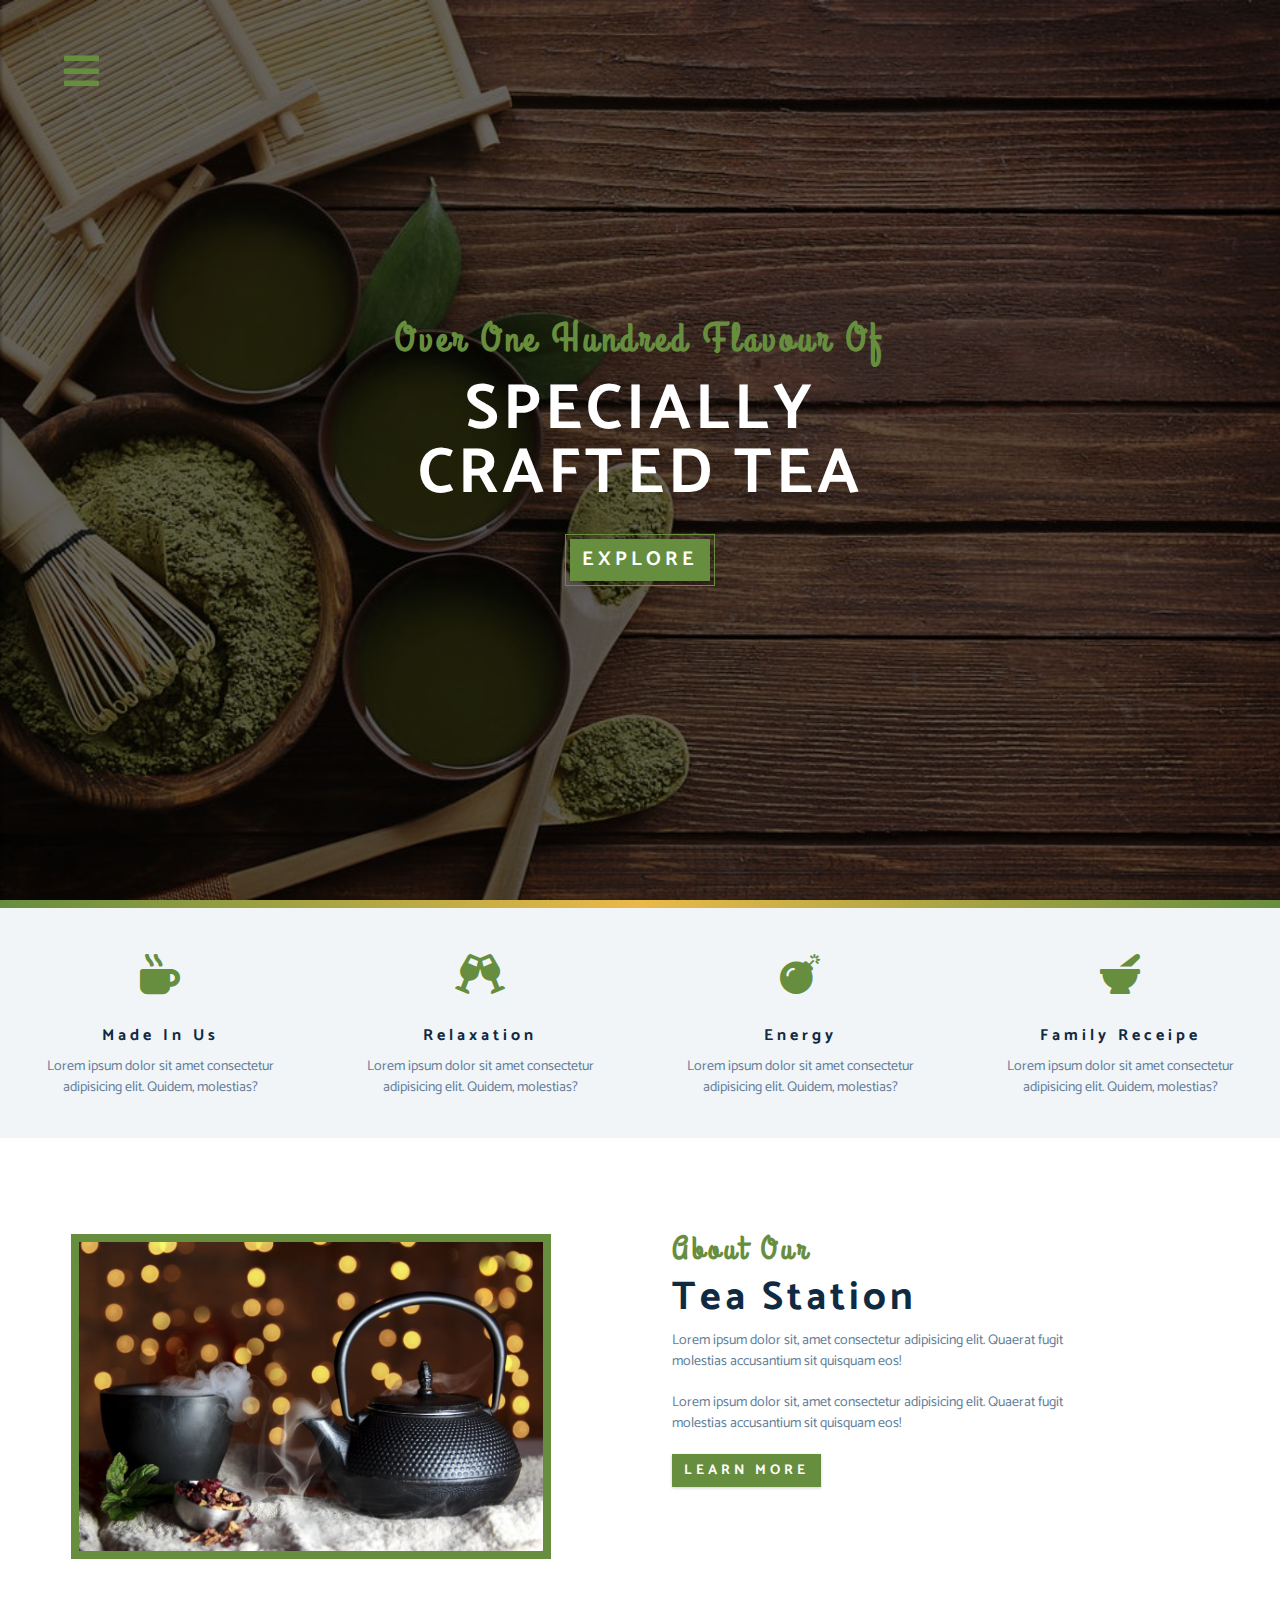
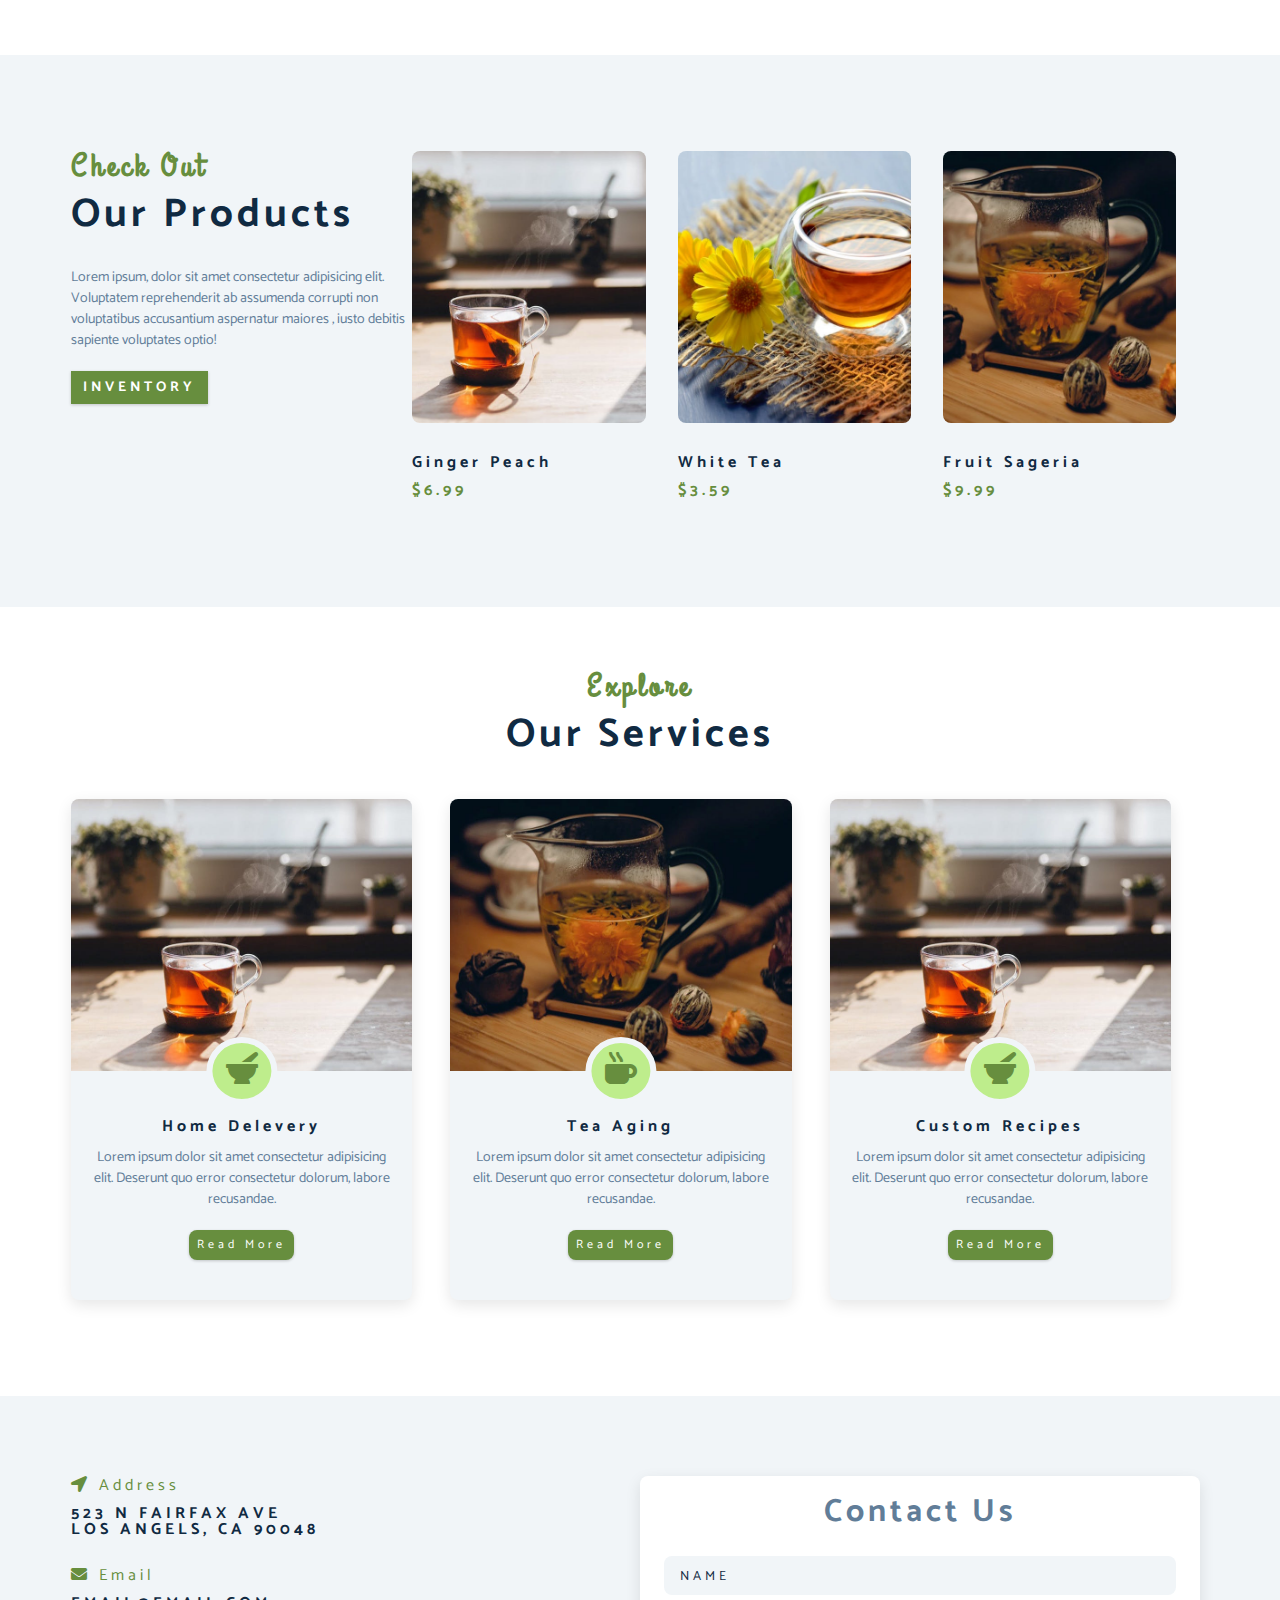
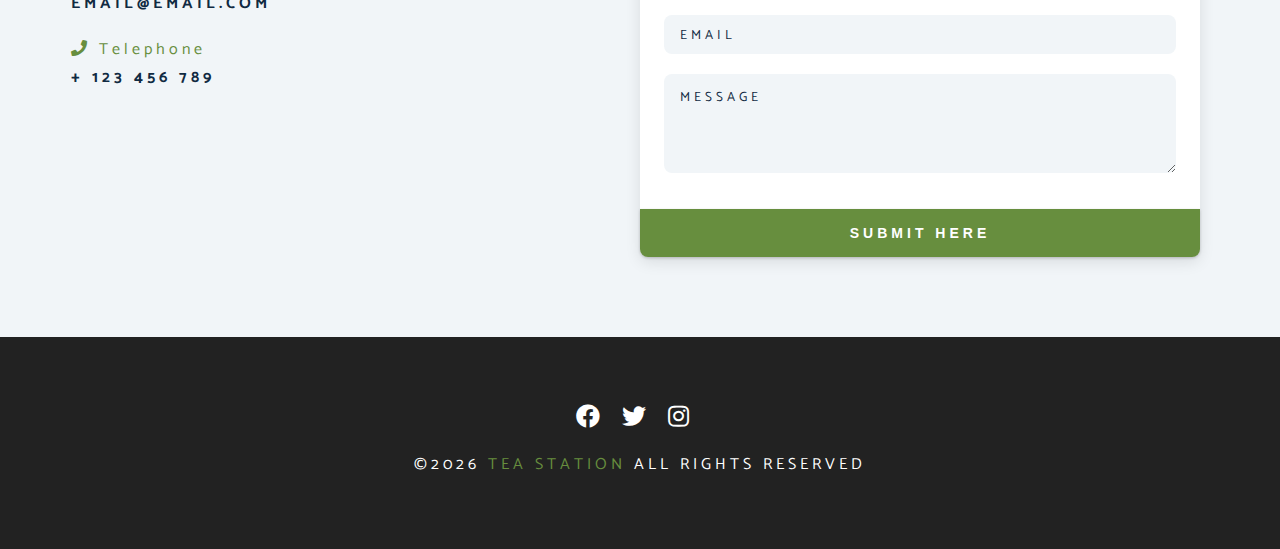
<file: index.html>
<!DOCTYPE html>
<html lang="en">

<head>
  <meta charset="UTF-8" />
  <meta name="viewport" content="width=device-width, initial-scale=1.0" />
  <meta http-equiv="X-UA-Compatible" content="ie=edge" />
  <title>Tea Station || About</title>
  <!-- font-awesome -->
  <link rel="stylesheet" href="./fontawesome-free-5.15.2-web/css/all.min.css" />

  <!-- custom css -->
  <link rel="stylesheet" href="./css/styles.css" />
</head>

<body>
 
     <!--navbar  -->
     <!-- nav button -->
    <span class="nav-btn" id="nav-btn">
      <i class="fas fa-bars"></i>
    </span>
      <nav class="navbar" id="navbar">
        <div class="navbar-header">
          <span class="nav-close" id="nav-close">
            <i class="fas fa-times"></i>
          </span>
        </div>
       
        <ul class="nav-items">
          <li><a href="index.html" class="nav-link">home</a></li>
          <li><a href="skills.html" class="nav-link">skills</a></li>
          <li><a href="about.html" class="nav-link">about</a></li>
          <li><a href="products.html" class="nav-link">products</a></li>
        </ul>
      </nav>
    
  <!--header-->
  <header class="header">
    <div class="banner">
      <h2>Over one hundred flavour of</h2>
      <h1>specially<br>crafted tea</h1>
      <a href="skills.html" class="btn banner-btn">
        explore
      </a>
    </div>
  </header>

  <!-- End of the header -->

  <!-- content divider -->
  <div class="content-divider"></div>

  <!-- 
  =============================
  skill section
  =============================
 -->

  <!-- skills section -->
  <section class="skills clearfix">
    <!-- single skill -->
    <article class="skill">
      <span class="skill-icon"><i class="fas fa-mug-hot"></i>
      </span>
      <h4 class="skill-title">made in us</h4>
      <p class="skill-text">
        Lorem ipsum dolor sit amet consectetur
        adipisicing elit. Quidem, molestias?</p>
    </article>
    <!-- end of single skill -->

    <article class="skill">
      <span class="skill-icon"><i class="fas fa-glass-cheers"></i>
      </span>
      <h4 class="skill-title">Relaxation </h4>
      <p class="skill-text">
        Lorem ipsum dolor sit amet consectetur
        adipisicing elit. Quidem, molestias?</p>
    </article>


    <article class="skill">
      <span class="skill-icon"><i class="fas fa-bomb"></i>
      </span>
      <h4 class="skill-title">Energy</h4>
      <p class="skill-text">
        Lorem ipsum dolor sit amet consectetur
        adipisicing elit. Quidem, molestias?</p>
    </article>

    <article class="skill">
      <span class="skill-icon"><i class="fas fa-mortar-pestle"></i>
      </span>
      <h4 class="skill-title">family receipe</h4>
      <p class="skill-text">
        Lorem ipsum dolor sit amet consectetur
        adipisicing elit. Quidem, molestias?</p>
    </article>
  </section>

    <!-- end of skills section -->

    <!-- 
  =============================
  about section
  =============================
 -->

    <!-- about section-->
    <section>
      <div class="section-center clearfix">
        <!-- about img -->
        <article class="about-img">
          <div class="about-picture-container">
            <img src="./images/about-bcg.jpeg" alt="tea kittle" class="about-picture">
          </div>
        </article>
        <!-- about info -->
        <article class="about-info">
          <!-- section title-->
          <div class="section-title">
            <h3>about our</h3>
            <h2>tea station</h2>
            <!-- end of section title -->
            <p class="about-text">
              Lorem ipsum dolor sit, amet consectetur
              adipisicing elit. Quaerat fugit molestias
              accusantium sit quisquam eos!
            </p>
            <p class="about-text">
              Lorem ipsum dolor sit, amet consectetur
              adipisicing elit. Quaerat fugit molestias
              accusantium sit quisquam eos!
            </p>

            <a href="about.html" class="btn">learn more</a>
          </div>
        </article>
      </div>
    </section>

    <!-- end of about -->

    <!-- 
  =============================
  product section
  =============================
 -->

    <!-- product  section-->
    <section class="products">
      <div class="section-center clearfix">
        <!-- product info -->
        <article class="products-info">
          <!-- section title-->
          <div class="section-title">
            <h3>check out</h3>
            <h2>our products</h2>
          </div>
          <!-- end of section title -->
          <p class="product-text">
            Lorem ipsum, dolor sit amet consectetur adipisicing elit.
            Voluptatem reprehenderit ab assumenda corrupti non voluptatibus accusantium aspernatur maiores
            , iusto debitis sapiente voluptates optio!
          </p>
          <a href="products.html" class="btn">inventory</a>
        </article>
        <!-- product inventory -->
        <article class="products-inventory clearefix">
          <!-- single product -->
          <div class="product">
            <img src="./images/product-1.jpeg" alt="single product" class="product-img">
            <h4 class="product-title">ginger peach</h4>
            <h4 class="product-price">$6.99</h4>
          </div>
          <!-- end of single product -->

          <div class="product">
            <img src="./images/product-2.jpeg" alt="single product" class="product-img">
            <h4 class="product-title">white tea</h4>
            <h4 class="product-price">$3.59</h4>
          </div>
          <!-- end of single product -->

          <div class="product">
            <img src="./images/product-3.jpeg" alt="single product" class="product-img">
            <h4 class="product-title">fruit sageria</h4>
            <h4 class="product-price">$9.99</h4>
          </div>
          <!-- end of single product -->

        </article>

      </div>
    </section>

    <!-- end of product section -->

    <!-- 
  =============================
  services section
  =============================
 -->
    <!-- Services section -->
    <section class="services">
      <!-- section title-->
      <div class="section-title services-title">
        <h3>explore</h3>
        <h2>our services</h2>
      </div>
      <!-- end of section title -->

      <div class="section-center clearfix">

        <!-- single card -->
        <article class="service-card">
          <!-- image container -->
          <div class="service-img-container">
            <img src="./images/product-1.jpeg" class="service-img" alt="single service">
            <!-- service icon -->
            <span class="service-icon">
              <i class="fas fa-mortar-pestle fa-fw">
                <!--fw class all image shd be in same dimension eg: circle image in center
                  of the container
                 fw class is from font awesome-->
              </i>
            </span>
          </div>

          <!-- service-info -->
          <div class="service-info">
            <h4>home delevery</h4>
            <p>Lorem ipsum dolor sit amet consectetur adipisicing elit.
              Deserunt quo error consectetur dolorum, labore recusandae.</p>

            <a href="products.html" class="btn service-btn">read more</a>
          </div>

        </article>

        <!-- single card -->
        <article class="service-card">
          <!-- image container -->
          <div class="service-img-container">
            <img src="./images/product-3.jpeg" class="service-img" alt="single service">
            <!-- service icon -->
            <span class="service-icon">
              <i class="fas fa-mug-hot fa-fw">
                <!--fw class all image shd be in same dimension eg: circle image in center
                    of the container -->
              </i>
            </span>
          </div>

          <!-- service-info -->
          <div class="service-info">
            <h4>tea aging</h4>
            <p>Lorem ipsum dolor sit amet consectetur adipisicing elit.
              Deserunt quo error consectetur dolorum, labore recusandae.</p>

            <a href="products.html" class="btn service-btn">read more</a>
          </div>
        </article>

        <!-- single card -->
        <article class="service-card">
          <!-- image container -->
          <div class="service-img-container">
            <img src="./images/product-1.jpeg" class="service-img" alt="single service">
            <!-- service icon -->
            <span class="service-icon">
              <i class="fas fa-mortar-pestle fa-fw">
                <!--fw class all image shd be in same dimension eg: circle image in center
                    of the container -->
              </i>
            </span>
          </div>

          <!-- service-info -->
          <div class="service-info">
            <h4>custom recipes</h4>
            <p>Lorem ipsum dolor sit amet consectetur adipisicing elit.
              Deserunt quo error consectetur dolorum, labore recusandae.</p>

            <a href="products.html" class="btn service-btn">read more</a>
          </div>
      </div>

      </article>

      <!-- end of single card -->
    </section>
    <!-- end of services section -->

    <!-- 
  =============================
  contact section
  =============================
 -->

    <!-- contact  -->
    <section class="contact">
      <div class="section-center clearfix">
        <!-- contact-info-->
        <article class="contact-info">
          <!-- contact item -->
          <div class="contact-item">
            <h4 class="contact-title">
              <span class="contact-icon">
                <i class="fas fa-location-arrow"></i>
              </span>
              address
            </h4>
            <h4 class="contact-text">
              523 N Fairfax Ave <br />
              Los Angels, CA 90048
            </h4>
          </div>
          <!-- end of contact  -->

          <!-- contact item -->
          <div class="contact-item">
            <h4 class="contact-title">
              <span class="contact-icon">
                <i class="fas fa-envelope"></i>
              </span>
              email
            </h4>
            <h4 class="contact-text">
              email@email.com
            </h4>
          </div>
          <!-- end of contact  -->

          <!-- contact item -->
          <div class="contact-item">
            <h4 class="contact-title">
              <span class="contact-icon">
                <i class="fas fa-phone"></i>
              </span>
              telephone
            </h4>
            <h4 class="contact-text">
              + 123 456 789
            </h4>
          </div>
          <!-- end of contact  -->

        </article>
        <!-- contact form -->

        

        <article class="contact-form">
          <h3>contact us</h3>
          <form action="https://formspree.io/f/xdopjjdy" method="POST">
            <!-- action url is fromspree -->
            <div class="form-group">
              <!-- inputs -->
              <input type="text" placeholder="name" class="form-control" name="name" />
              <input type="email" placeholder="email" class="form-control" name="email" />
              <textarea name="message" placeholder="message" class="form-control" rows="5"></textarea>
            </div>
            <!-- button -->
            <button type="submit" class="submit-btn btn">submit here</button>
          </form>

        </article>

      </div>
    </section>
    <!-- end of contact  -->

    <!-- 
      ==========================
      form submission
      ============================

      url = go to formspree.com
      register there
      username="snehadsea@gmail.com"
      password=sneha@1998
    
  -->



    <!-- 
  =============================
  footer section
  =============================
 -->
    <!-- footer -->

    <footer class="footer">
      <div class="section-center">
        <div class="section-icons">
          <!-- social icon -->
          <a href="#" class="social-icon">
            <i class="fab fa-facebook"></i>
          </a>
          <!-- end of social icon-->
          <!-- social icon -->
          <a href="#" class="social-icon">
            <i class="fab fa-twitter"></i>
          </a>
          <!-- end of social icon-->
          <!-- social icon -->
          <a href="#" class="social-icon">
            <i class="fab fa-instagram"></i>
          </a>
          <!-- end of social icon-->
        </div>
        <h4 class="footer-text">
          &copy;<span id="date"></span>
          <!-- id="date" is javascript code -->
          <span class="company">tea station</span>
          all rights reserved
        </h4>
      </div>
    </footer>

    <script src="app.js"></script>

    

</body>

</html>
</file>
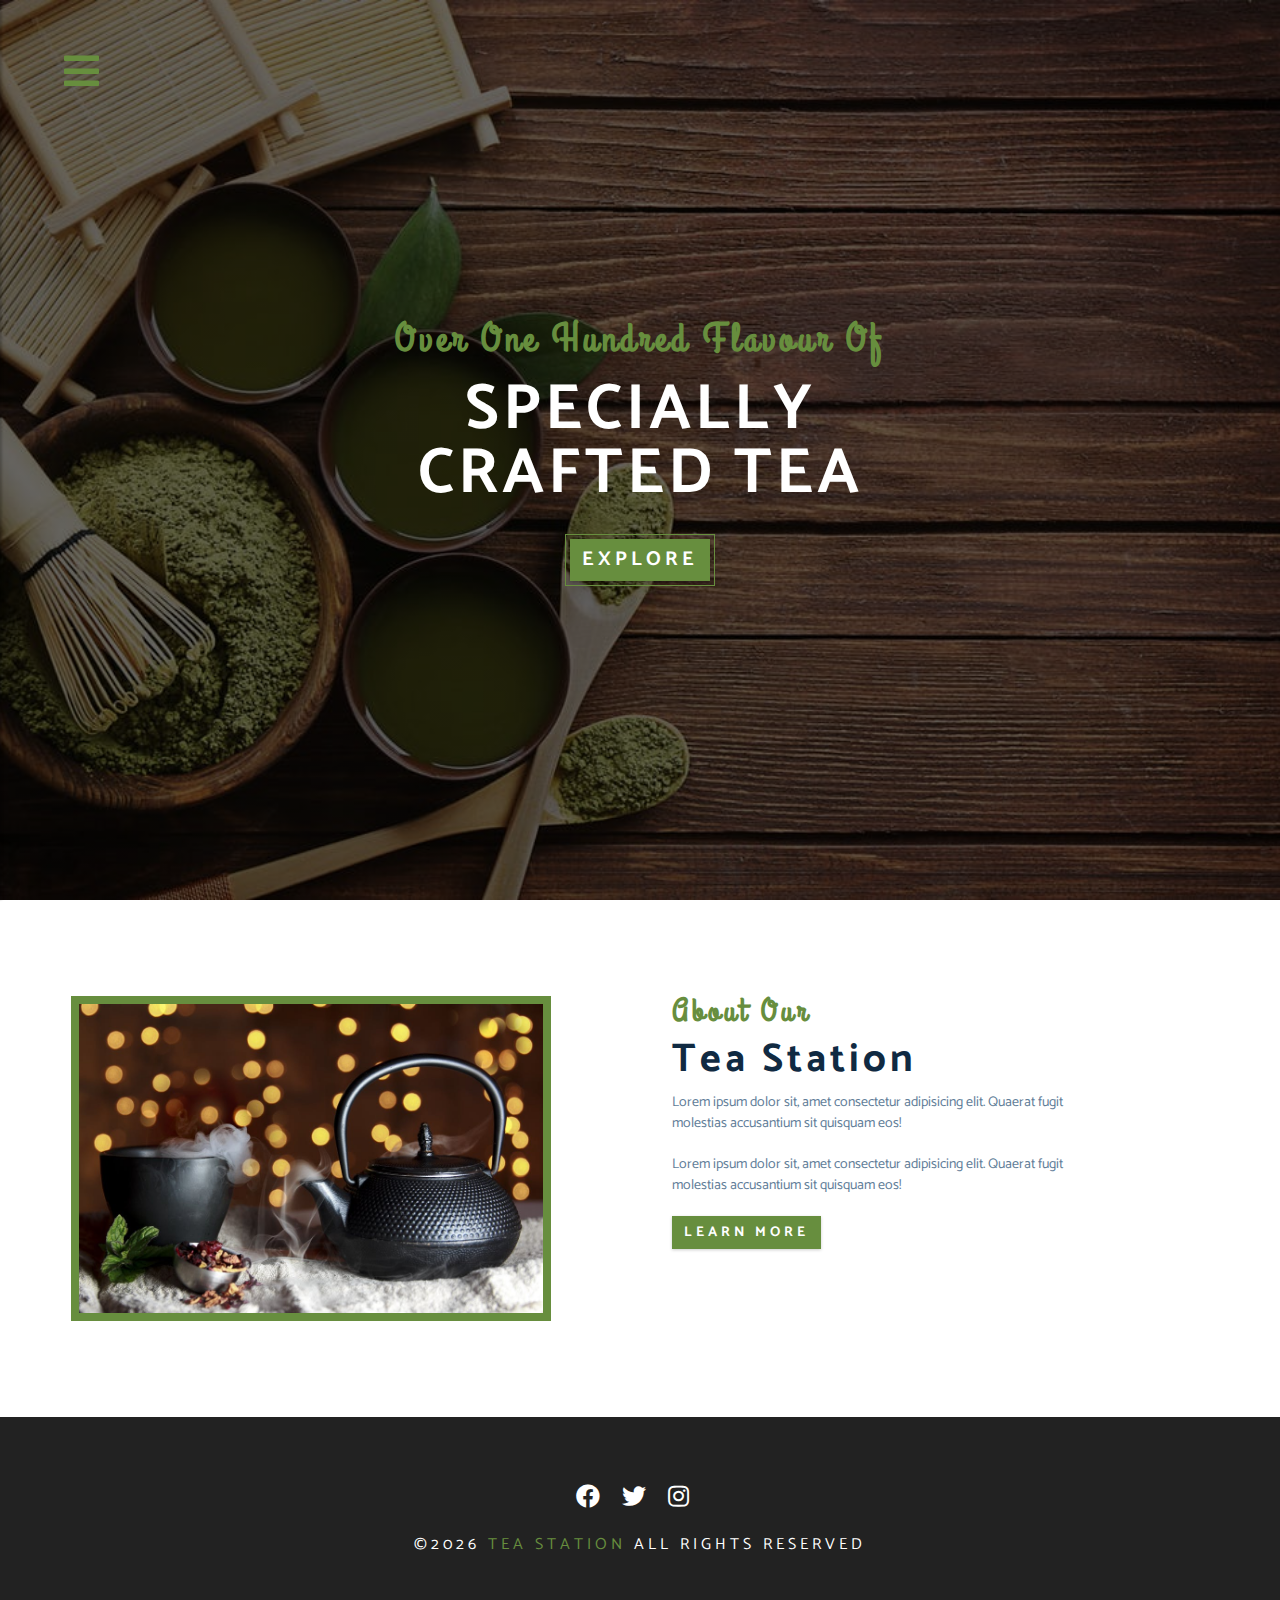
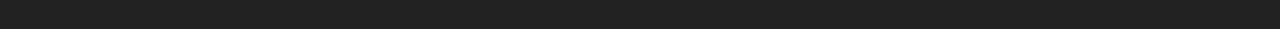
<file: about.html>
<!DOCTYPE html>
<html lang="en">

<head>
  <meta charset="UTF-8" />
  <meta name="viewport" content="width=device-width, initial-scale=1.0" />
  <meta http-equiv="X-UA-Compatible" content="ie=edge" />
  <title>Tea Station || About</title>
  <!-- font-awesome -->
  <link rel="stylesheet" href="./fontawesome-free-5.15.2-web/css/all.min.css" />

  <!-- custom css -->
  <link rel="stylesheet" href="./css/styles.css" />
</head>

<body>
 
     <!--navbar  -->
     <!-- nav button -->
    <span class="nav-btn" id="nav-btn">
      <i class="fas fa-bars"></i>
    </span>
      <nav class="navbar" id="navbar">
        <div class="navbar-header">
          <span class="nav-close" id="nav-close">
            <i class="fas fa-times"></i>
          </span>
        </div>
       
        <ul class="nav-items">
          <li><a href="index.html" class="nav-link">home</a></li>
          <li><a href="skills.html" class="nav-link">skills</a></li>
          <li><a href="about.html" class="nav-link">about</a></li>
          <li><a href="products.html" class="nav-link">products</a></li>
        </ul>
      </nav>
    
  <!--header-->
  <header class="header">
    <div class="banner">
      <h2>Over one hundred flavour of</h2>
      <h1>specially<br>crafted tea</h1>
      <a href="skills.html" class="btn banner-btn">
        explore
      </a>
    </div>
  </header>

  <!-- End of the header -->


  <!-- 
  =============================
  about section
  =============================
 -->

    <!-- about section-->
    <section>
        <div class="section-center clearfix">
          <!-- about img -->
          <article class="about-img">
            <div class="about-picture-container">
              <img src="./images/about-bcg.jpeg" alt="tea kittle" class="about-picture">
            </div>
          </article>
          <!-- about info -->
          <article class="about-info">
            <!-- section title-->
            <div class="section-title">
              <h3>about our</h3>
              <h2>tea station</h2>
              <!-- end of section title -->
              <p class="about-text">
                Lorem ipsum dolor sit, amet consectetur
                adipisicing elit. Quaerat fugit molestias
                accusantium sit quisquam eos!
              </p>
              <p class="about-text">
                Lorem ipsum dolor sit, amet consectetur
                adipisicing elit. Quaerat fugit molestias
                accusantium sit quisquam eos!
              </p>
  
              <a href="about.html" class="btn">learn more</a>
            </div>
          </article>
        </div>
      </section>
  
      <!-- end of about -->
  

  <!-- 
  =============================
  footer section
  =============================
 -->
    <!-- footer -->

    <footer class="footer">
        <div class="section-center">
          <div class="section-icons">
            <!-- social icon -->
            <a href="#" class="social-icon">
              <i class="fab fa-facebook"></i>
            </a>
            <!-- end of social icon-->
            <!-- social icon -->
            <a href="#" class="social-icon">
              <i class="fab fa-twitter"></i>
            </a>
            <!-- end of social icon-->
            <!-- social icon -->
            <a href="#" class="social-icon">
              <i class="fab fa-instagram"></i>
            </a>
            <!-- end of social icon-->
          </div>
          <h4 class="footer-text">
            &copy;<span id="date"></span>
            <!-- id="date" is javascript code -->
            <span class="company">tea station</span>
            all rights reserved
          </h4>
        </div>
      </footer>
  
      <script src="app.js"></script>
  
  
  
  </body>
  
  </html>
</file>
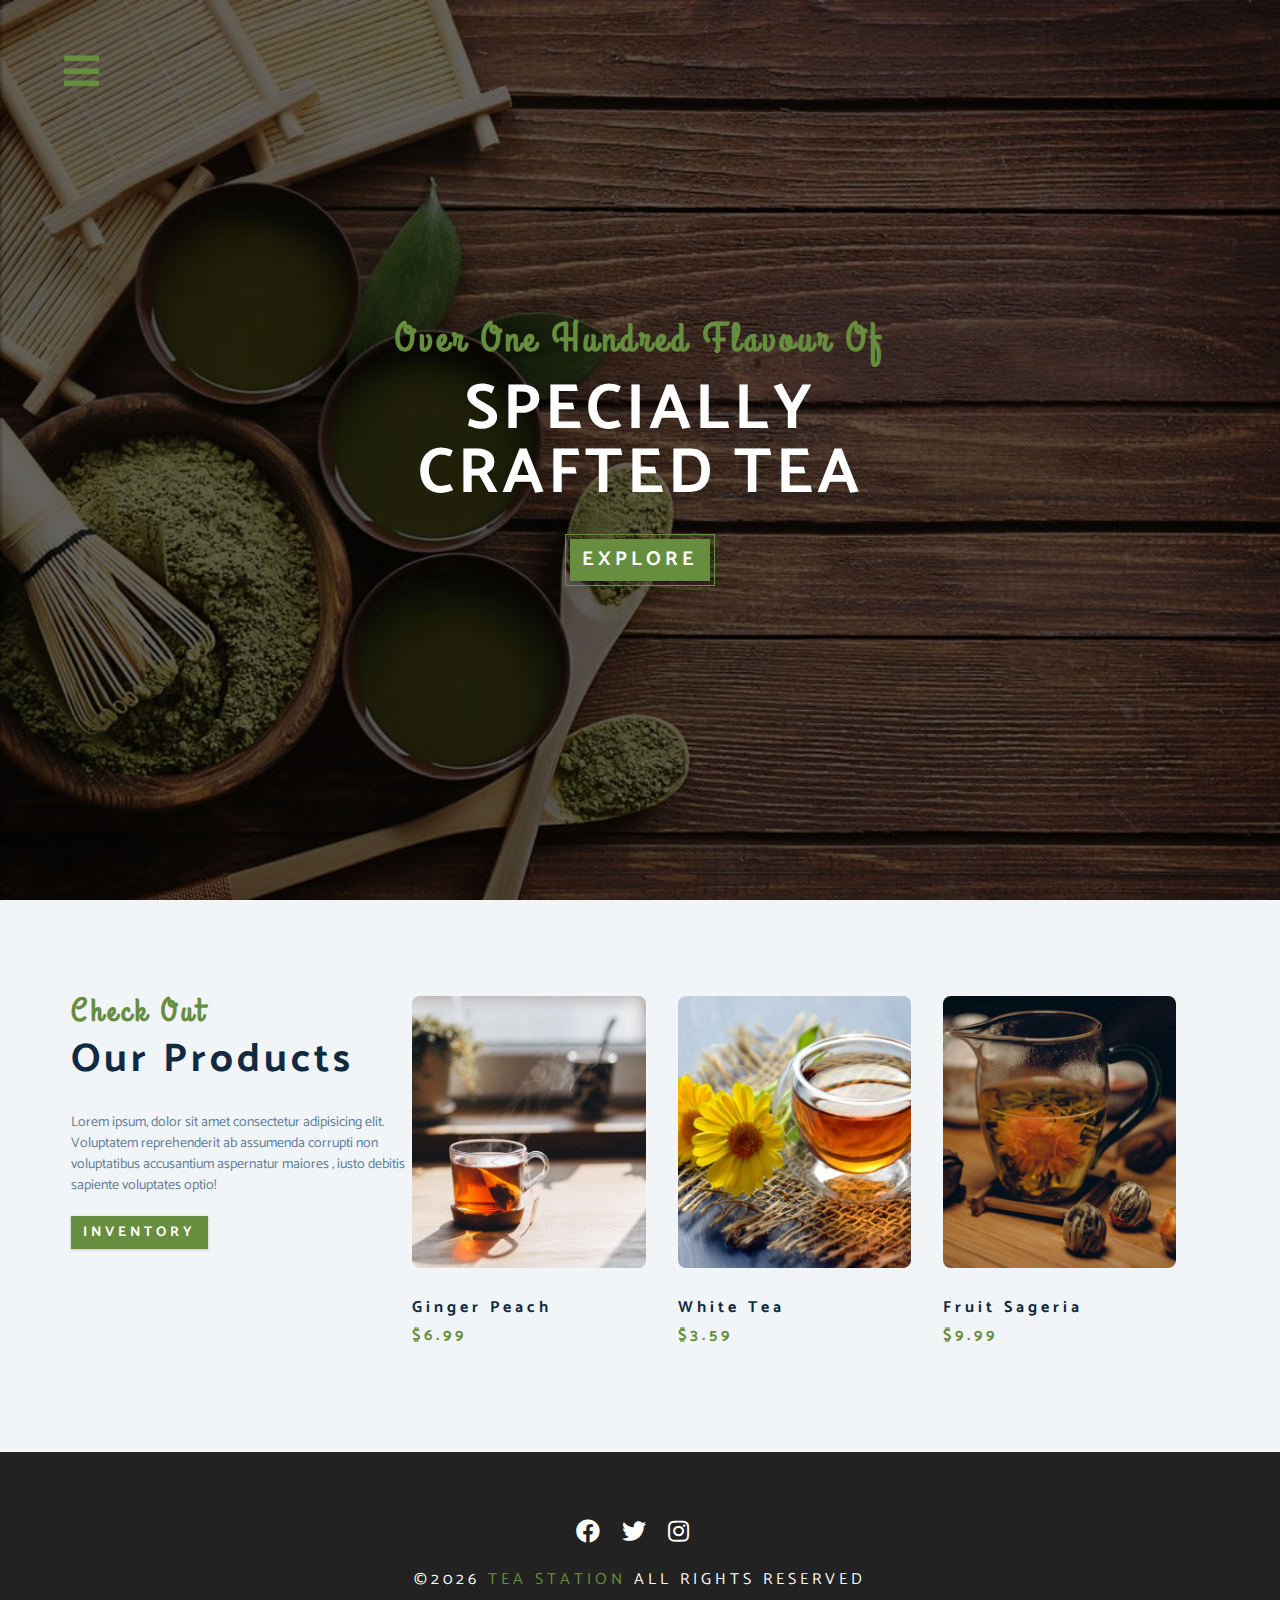
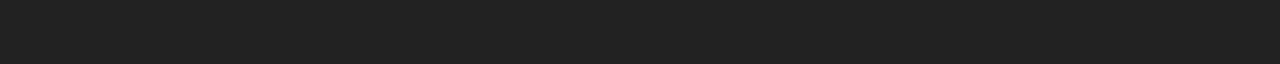
<file: products.html>
<!DOCTYPE html>
<html lang="en">

<head>
  <meta charset="UTF-8" />
  <meta name="viewport" content="width=device-width, initial-scale=1.0" />
  <meta http-equiv="X-UA-Compatible" content="ie=edge" />
  <title>Tea Station || Products</title>
  <!-- font-awesome -->
  <link rel="stylesheet" href="./fontawesome-free-5.15.2-web/css/all.min.css" />

  <!-- custom css -->
  <link rel="stylesheet" href="./css/styles.css" />
</head>

<body>
 
     <!--navbar  -->
     <!-- nav button -->
    <span class="nav-btn" id="nav-btn">
      <i class="fas fa-bars"></i>
    </span>
      <nav class="navbar" id="navbar">
        <div class="navbar-header">
          <span class="nav-close" id="nav-close">
            <i class="fas fa-times"></i>
          </span>
        </div>
       
        <ul class="nav-items">
          <li><a href="index.html" class="nav-link">home</a></li>
          <li><a href="skills.html" class="nav-link">skills</a></li>
          <li><a href="about.html" class="nav-link">about</a></li>
          <li><a href="products.html" class="nav-link">products</a></li>
        </ul>
      </nav>
    
  <!--header-->
  <header class="header">
    <div class="banner">
      <h2>Over one hundred flavour of</h2>
      <h1>specially<br>crafted tea</h1>
      <a href="skills.html" class="btn banner-btn">
        explore
      </a>
    </div>
  </header>

  <!-- End of the header -->


  <!-- 
  =============================
  product section
  =============================
 -->

    <!-- product  section-->
    <section class="products">
        <div class="section-center clearfix">
          <!-- product info -->
          <article class="products-info">
            <!-- section title-->
            <div class="section-title">
              <h3>check out</h3>
              <h2>our products</h2>
            </div>
            <!-- end of section title -->
            <p class="product-text">
              Lorem ipsum, dolor sit amet consectetur adipisicing elit.
              Voluptatem reprehenderit ab assumenda corrupti non voluptatibus accusantium aspernatur maiores
              , iusto debitis sapiente voluptates optio!
            </p>
            <a href="products.html" class="btn">inventory</a>
          </article>
          <!-- product inventory -->
          <article class="products-inventory clearefix">
            <!-- single product -->
            <div class="product">
              <img src="./images/product-1.jpeg" alt="single product" class="product-img">
              <h4 class="product-title">ginger peach</h4>
              <h4 class="product-price">$6.99</h4>
            </div>
            <!-- end of single product -->
  
            <div class="product">
              <img src="./images/product-2.jpeg" alt="single product" class="product-img">
              <h4 class="product-title">white tea</h4>
              <h4 class="product-price">$3.59</h4>
            </div>
            <!-- end of single product -->
  
            <div class="product">
              <img src="./images/product-3.jpeg" alt="single product" class="product-img">
              <h4 class="product-title">fruit sageria</h4>
              <h4 class="product-price">$9.99</h4>
            </div>
            <!-- end of single product -->
  
          </article>
  
        </div>
      </section>
  
      <!-- end of product section -->
  

  <!-- 
  =============================
  footer section
  =============================
 -->
    <!-- footer -->

    <footer class="footer">
        <div class="section-center">
          <div class="section-icons">
            <!-- social icon -->
            <a href="#" class="social-icon">
              <i class="fab fa-facebook"></i>
            </a>
            <!-- end of social icon-->
            <!-- social icon -->
            <a href="#" class="social-icon">
              <i class="fab fa-twitter"></i>
            </a>
            <!-- end of social icon-->
            <!-- social icon -->
            <a href="#" class="social-icon">
              <i class="fab fa-instagram"></i>
            </a>
            <!-- end of social icon-->
          </div>
          <h4 class="footer-text">
            &copy;<span id="date"></span>
            <!-- id="date" is javascript code -->
            <span class="company">tea station</span>
            all rights reserved
          </h4>
        </div>
      </footer>
  
      <script src="app.js"></script>
  
  
  
  </body>
  
  </html>
</file>
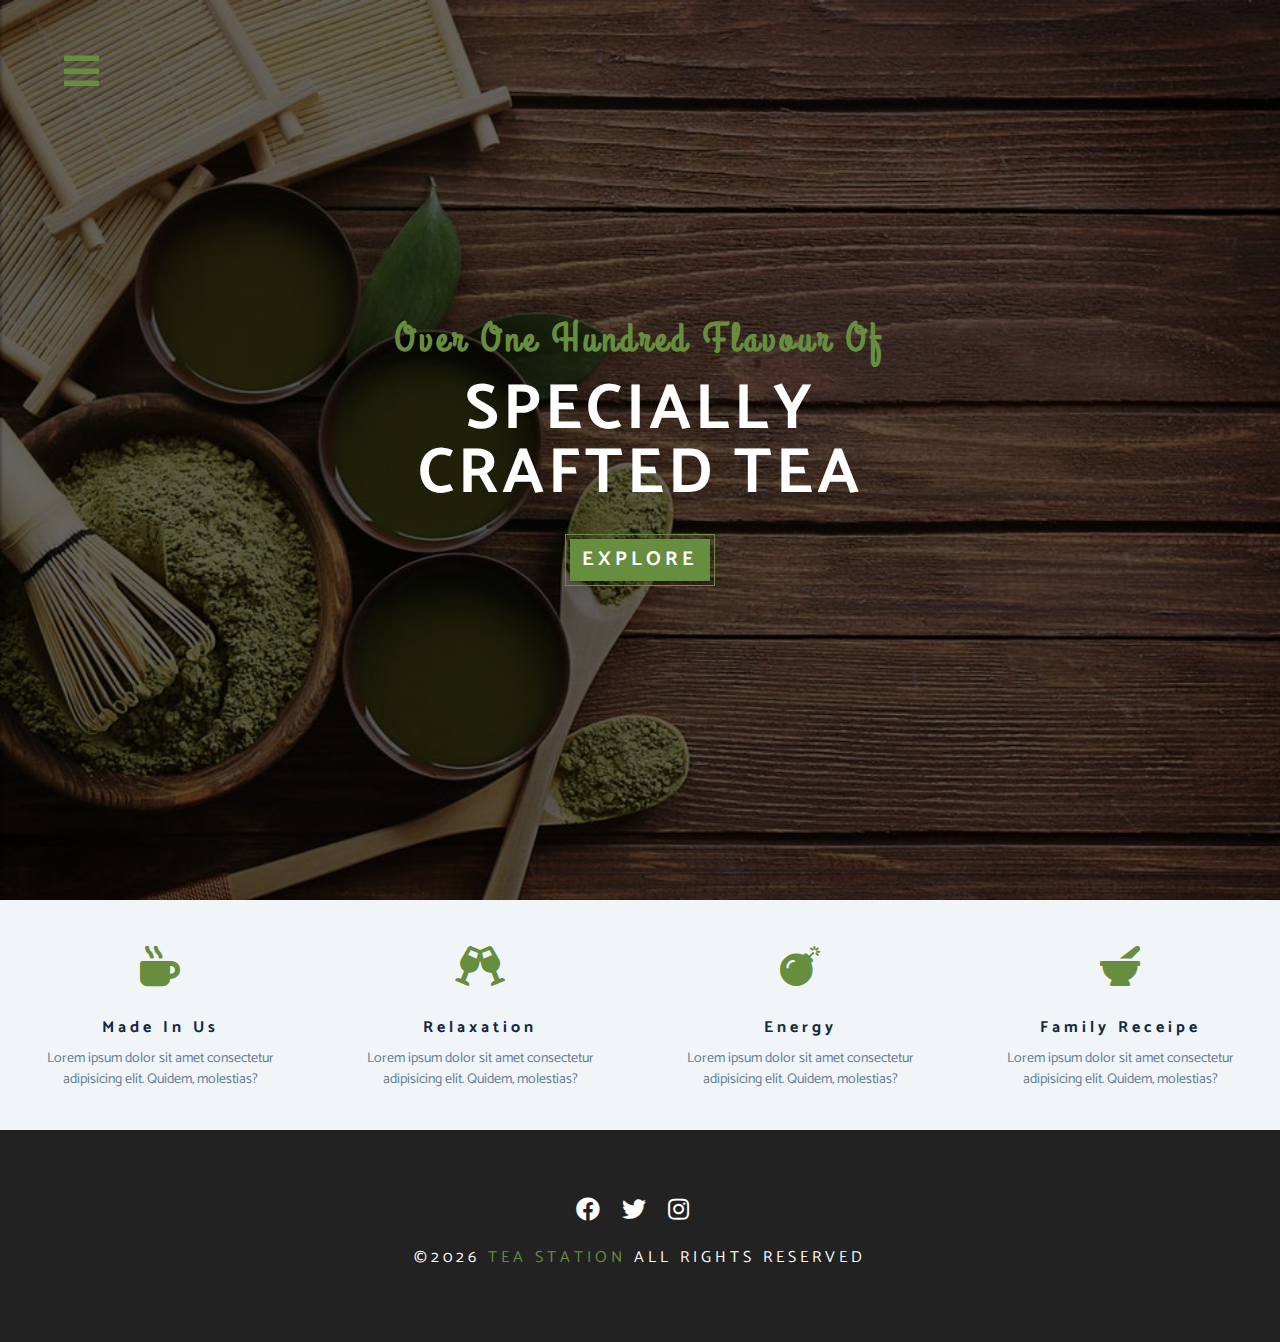
<file: skills.html>
<!DOCTYPE html>
<html lang="en">

<head>
  <meta charset="UTF-8" />
  <meta name="viewport" content="width=device-width, initial-scale=1.0" />
  <meta http-equiv="X-UA-Compatible" content="ie=edge" />
  <title>Tea Station || Skills</title>
  <!-- font-awesome -->
  <link rel="stylesheet" href="./fontawesome-free-5.15.2-web/css/all.min.css" />

  <!-- custom css -->
  <link rel="stylesheet" href="./css/styles.css" />
</head>

<body>
 
     <!--navbar  -->
     <!-- nav button -->
    <span class="nav-btn" id="nav-btn">
      <i class="fas fa-bars"></i>
    </span>
      <nav class="navbar" id="navbar">
        <div class="navbar-header">
          <span class="nav-close" id="nav-close">
            <i class="fas fa-times"></i>
          </span>
        </div>
       
        <ul class="nav-items">
          <li><a href="index.html" class="nav-link">home</a></li>
          <li><a href="skills.html" class="nav-link">skills</a></li>
          <li><a href="about.html" class="nav-link">about</a></li>
          <li><a href="products.html" class="nav-link">products</a></li>
        </ul>
      </nav>
    
  <!--header-->
  <header class="header">
    <div class="banner">
      <h2>Over one hundred flavour of</h2>
      <h1>specially<br>crafted tea</h1>
      <a href="skills.html" class="btn banner-btn">
        explore
      </a>
    </div>
  </header>

  <!-- End of the header -->


  <!-- 
  =============================
  about section
  =============================
 -->

<!-- skills section -->
<section class="skills clearfix">
    <!-- single skill -->
    <article class="skill">
      <span class="skill-icon"><i class="fas fa-mug-hot"></i>
      </span>
      <h4 class="skill-title">made in us</h4>
      <p class="skill-text">
        Lorem ipsum dolor sit amet consectetur
        adipisicing elit. Quidem, molestias?</p>
    </article>
    <!-- end of single skill -->

    <article class="skill">
      <span class="skill-icon"><i class="fas fa-glass-cheers"></i>
      </span>
      <h4 class="skill-title">Relaxation </h4>
      <p class="skill-text">
        Lorem ipsum dolor sit amet consectetur
        adipisicing elit. Quidem, molestias?</p>
    </article>


    <article class="skill">
      <span class="skill-icon"><i class="fas fa-bomb"></i>
      </span>
      <h4 class="skill-title">Energy</h4>
      <p class="skill-text">
        Lorem ipsum dolor sit amet consectetur
        adipisicing elit. Quidem, molestias?</p>
    </article>

    <article class="skill">
      <span class="skill-icon"><i class="fas fa-mortar-pestle"></i>
      </span>
      <h4 class="skill-title">family receipe</h4>
      <p class="skill-text">
        Lorem ipsum dolor sit amet consectetur
        adipisicing elit. Quidem, molestias?</p>
    </article>
  </section>

    <!-- end of skills section -->

  <!-- 
  =============================
  footer section
  =============================
 -->
    <!-- footer -->

    <footer class="footer">
        <div class="section-center">
          <div class="section-icons">
            <!-- social icon -->
            <a href="#" class="social-icon">
              <i class="fab fa-facebook"></i>
            </a>
            <!-- end of social icon-->
            <!-- social icon -->
            <a href="#" class="social-icon">
              <i class="fab fa-twitter"></i>
            </a>
            <!-- end of social icon-->
            <!-- social icon -->
            <a href="#" class="social-icon">
              <i class="fab fa-instagram"></i>
            </a>
            <!-- end of social icon-->
          </div>
          <h4 class="footer-text">
            &copy;<span id="date"></span>
            <!-- id="date" is javascript code -->
            <span class="company">tea station</span>
            all rights reserved
          </h4>
        </div>
      </footer>
  
      <script src="app.js"></script>
  
  
  
  </body>
  
  </html>
</file>
<file: css/styles.css>
/*
======================
Fonts
======================
 */

@import url("https://fonts.googleapis.com/css?family=Catamaran:400,700|Grand+Hotel");

/* 
==============
variables
==============
 */
/* global styles */

 :root{
     --clr-primary:#678e3e;
     --clr-primary-light:#beed8c;
     --clr-grey-1:#102a42;
     --clr-grey-5:#617d98;
     --clr-grey-10:#f1f5f8;
     --clr-white:#fff;
     --ff-primary:"catamaran",sans-serif;
     --ff-secoundary:"Grand Hotel",cursive;
     --transition:all 3s linear;
     --spacing:0.25rem;
     --radius:0.5rem;
 }

 *{
     margin:0;
     padding:0;
     box-sizing: border-box;
 }

 body{
     font-family:var(--ff-primary);
     background: var(--clr-white);
     color:var(--clr-grey-1);
     line-height:1.5;
     font-size:0.875rem;
 }

 a{
     text-decoration: none;
 }

 img{
     width:100%;
     display:block; 
 }

 h1,h2,h3,h4{
     letter-spacing:var(--spacing);
     text-transform:capitalize;
     line-height: 1.25;
     margin-bottom:0.75rem;
 }

 h1{
     font-size:3rem;
 }
 h2{
    font-size:2rem;
 }
 h3{
    font-size:1.5rem;
  }
 h4{
   font-size:0.875rem;
 }
 p{
     margin-bottom: 1.25rem;
 }

 /* for large screen */

 @media screen and (min-width:800px){
 
 h1{
     font-size: 4rem;
 }
 h2{
    font-size: 2.5rem;
 }

 h3{
    font-size: 2rem;
 }
 
 h4{
    font-size: 1rem;
 }

 h1,h2,h3,h4{
     line-height:1;
    }
    
}

/* more global css*/

.btn{
    text-transform: uppercase;
    background:var(--clr-primary);
    color:var(--clr-white);
    padding:0.375rem 0.75rem;
    letter-spacing: var(--spacing);
    display:inline-block;
    font-weight: 700;
    transition:var(--transition);
    font-size:0.875rem;
    border:none;
    cursor:pointer;
    box-shadow:0 1px 3px rgba(0,0,0,0.2);
    
}

.btn:hover{
    color:var(--clr-primary);
    background:var(--clr-primary-light);
}

.banner-btn{
    outline:0.12rem solid var(--clr-primary);
    outline-offset:0.25rem;
    font-size:1.25rem;
    padding:1rem 1.75 rem;
    /* animation */
    animation: show 5s linear 2;
}

.clearfix::after, .clearfix::before{
    content:'';
    clear:both;
    display:table;

}
.section-title h3{
    font-family: var(--ff-secoundary);
    color:var(--clr-primary);
}

.section-title{
    margin-bottom: 2rem;
}

.section-center{
    padding: 4rem 0;
    width:85vw;
    margin:0 auto;
    max-width:1170px;
}

@media screen and (min-width:992px){
    .section-center{
        width:95vw;
        padding:4rem 1rem;
    }
}

/*
======================
animation
===================== 
 */

 @keyframes bounce{
     0%{
         transform:scale(1);
     }

     50%{
        transform:scale(2);
    }

    100%{
        transform:scale(1);
    }
 }

 @keyframes slideFromRight{
    0%{
        transform: translateX(100px);
        opacity: 0;
    }

    50%{
        transform: translateX(-200px);
        opacity: 0.5;
   }

   75%{
       transform: translateX(50px);
       opacity: 0.75;
   }
   100%{
        transform: translateX(0px);
        opacity: 1;

   }
}

@keyframes slideFromLeft{
    0%{
        transform: translateX(-100px);
        opacity: 0;
    }

    50%{
        transform: translateX(200px);
        opacity: 0.5;
   }

   75%{
       transform: translateX(-50px);
       opacity: 0.75;
   }
   100%{
        transform: translateX(0px);
        opacity: 1;

   }
}

@keyframes show{
    0%{
        transform: scale(1.5);
        opacity: 0;
    }

    50%{
        transform: scale(2);
        opacity: 0.5;
    }
   100%{
        transform: scale(1);
        opacity:1;

   }
}

/*
 =============
 navbar
 =============
 */

  .nav-btn{
     position:fixed;
     top:5%;
     left:5%;
     font-size:2.5rem;
     color: var(--clr-primary);
     z-index:1;
     cursor:pointer;
     /* animation */
     animation: bounce 2s ease infinite;
 }
  
 /* navbar */
 .navbar {
    position: fixed;
    top: 0;
    left: 0;
    right: 0;
    bottom: 0;
    /* width: 100%;
    height: 100%; */
    background: var(--clr-grey-10);
    z-index: 2;
    box-shadow: 2px 0 2px rgba(0, 0, 0, 0.2);
    /* hide navbar */
    transform: translateX(-100%);
    transition: var(--transition);
  }
  .showNav {
    transform: translate(0);
  }
  .navbar-header {
    text-align: right;
    padding-right: 1rem;
  }
  .nav-close {
    font-size: 2.5rem;
    cursor: pointer;
    color: #f29c9c;
    transition: var(--transition);
  }
  .nav-close:hover {
    color: #bb2525;
  }
  .nav-items {
    list-style-type: none;
  }
  .nav-link {
    display: block;
    font-size: 1.5rem;
    padding: 0.25rem 1rem;
    text-transform: uppercase;
    letter-spacing: var(--spacing);
    color: var(--clr-grey-5);
    transition: var(--transition);
  }
  .nav-link:hover {
    background: var(--clr-primary-light);
    color: var(--clr-primary);
    padding-left: 1.5rem;
    border-left: 0.25rem solid var(--clr-primary);
  }
  @media screen and (min-width: 768px) {
    .navbar {
      width: 30vw;
      max-width: 20rem;
    }
  }

 /*
 =============
 header
 =============
 */
 
 .header{
     min-height:100vh;
     background:linear-gradient(rgba(0,0,0,0.6), rgba(0,0,0,0.6)), url("../images/main-bcg.jpeg") center/cover no-repeat fixed;
     position:relative;
     /* animation */
     overflow-x: hidden;
 }

 .banner{
     text-align:center;
     position: absolute;
     top:50%;
     left:50%;
     transform:translate(-50%,-50%);
 }

 .banner h2{
     font-family:var(--ff-secoundary);
     color:var(--clr-primary);
     /* animation */
     animation: slideFromRight 5s ease-in-out 1;
 }

 .banner h1{
     text-transform: uppercase;
     color:var(--clr-white);
     margin-top:1.25rem;
     margin-bottom:2rem;
     /* animation */
     animation: slideFromLeft 5s ease-in-out 1;
 }

 /* content divider */
.content-divider{
    height:0.5rem;
    background: linear-gradient(to left,var(--clr-primary),#e9b949,var(--clr-primary));
}

/* 
=====================
skills
=====================
*/

.skills{
    background: var(--clr-grey-10);

}

.skill{
    padding: 2.5rem 0;
    text-align:center;
    transition:var(--transition);
}

.skill-icon{
    font-size:2.5rem;
    margin-bottom:1.25rem;
    transition:var(--transition);
    display:inline-block;
    color:var(--clr-primary);
}

.skill-text{
    color:var(--clr-grey-5);
    max-width:17rem;
    margin:0 auto;
}

.skill:hover{
    background: var(--clr-white);
    box-shadow:0 2px var(--clr-primary);
}
.skill:hover .skill-icon{
    transform:translateY(-5px);
}

@media screen and (min-width: 576px) {
.skill{
    float:left;
    width:50%;
}
}

@media screen and (min-width: 1200px) {
    .skill{
        width:25%;
    }
    }

  
/* 
=====================
about
=====================
*/

.about-img,.about-info{
    padding:2rem 0;
}

/*PARENT */
.about-picture-container{
    background:var(--clr-primary);
    border:0.5rem solid var(--clr-primary);
    max-width:30rem;
    /* extra stuff - by using this,image will not go out of 
    container */
    overflow:hidden;
    
}

/* CHILD */
.about-picture{
    transition:var(--transition);
}

.about-picture-container:hover .about-picture{
    opacity:0.5;
    transform:scale(1.2);

}

.about-text{
    max-width:26rem;
    color:var(--clr-grey-5);

}

@media screen and (min-width:992px){
    .about-img,.about-info{
        float:left;
        width:50%;
    }
    .about-info{
        padding-left:2rem;
    }
}


/* 
=====================
product
=====================
*/

.products{
    background:var(--clr-grey-10);
    padding:0;
    
}

.products article{
    padding:2rem 0;  
}

.product-text{
    color:var(--clr-grey-5);
    max-width:26rem;
   
}

.products{
    margin-bottom: 2rem;
}

.product-img{
    border-radius:var(--radius);
    margin-bottom:2rem;
    height:17rem;
    object-fit:cover;
}

.product-price{
    color:var(--clr-primary);
}

@media screen and (min-width:768px){
    .product{
        float:left;
        width:50%;
        padding-right:2rem;
    }
}

@media screen and (min-width:992px){
    .product{
        /* float:left; - no need to mention here already for one 
        product we have mentioned above*/
        width:33.3%;
    }
}

@media screen and (min-width:1200px){
    .products-info{
        float:left;
        width:30%;

    }

    .products-inventory{
        float:left;
        width:70%;
        }

    .products{
        margin-bottom:0;
        padding:0 1rem;
    }
}

/* 
=====================
services
=====================
*/
.services-title{
    margin-top: 4rem;
    margin-bottom:-4rem;
    /* negative -4rem means it will go top */
    text-align:center;
}

.service-card{
    margin:2rem 0;
    background:var(--clr-grey-10);
    border-radius:var(--radius);
    box-shadow: 0 5px 15px rgba(0,0,0,0.1);
    transition: var(--transition);
    
}

.service-card:hover{
    transform:scale(1.05);
    box-shadow: 0 5px 15px rgba(0,0,0,0.2);
}
.service-img{
    height:17rem;
    object-fit:cover;
    border-top-left-radius: var(--radius);
    border-top-right-radius: var(--radius);
}
.service-info{
    text-align:center;
    padding:3rem 1rem 2.5rem 1rem;
}

.service-info p{
    max-width:20rem;
    color:var(--clr-grey-5);
    margin:0 auto;
}

.service-btn {
    font-size: 0.75rem;
    text-transform: capitalize;
    padding:0.375rem 0.5rem;
    border-radius: var(--radius);
    font-weight:400;
    margin-top:1.25rem;
}


@media screen and (min-width:768px){
    .service-card{
        float:left;
        width:45%;
        margin-right:5%;
        /* 100% 45% 90% 5%  2- colums*/
    }

}

@media screen and (min-width:992px){
    .service-card{
        width:30%;
        margin-right:3.33%;
        /* 100% 30% 3.33%  3- colums*/
    }
}

/* icon placing in center */
.service-img-container{
    position:relative;
}

.service-icon {
    position:absolute;
    left:50%;
    bottom: 0;
    font-size: 2rem;
    color: var(--clr-primary);
    background: var(--clr-primary-light);
    padding:0.25rem 0.6rem;
    border-radius:50%;
    transform: translate(-50%);
    transform: translate(-50%,50%);
    border: 0.375rem solid var(--clr-grey-10); 
}

/* 
=====================
contact
=====================
*/

.contact{
    background: var(--clr-grey-10);
}

.contact-form,
.contact-info{
    margin:1rem 0;
}

.contact-item{
    margin-bottom:1.75rem;
}
.contact-title{
    color:var(--clr-primary);
    font-weight:400;
}

.contact-text{
    text-transform: uppercase;
}

.contact-form{
    background: var(--clr-white);
    border-radius:var(--radius);
    text-align:center;
    box-shadow:0 5px 15px rgba(0,0,0,0.1);
    transition: var(--transition);
    max-width:35rem;
   
}


.contact-form:hover{
    box-shadow: 0 5px 15px rgba(0,0,0,0.2);

}

.contact-form h3{
    padding-top: 1.25rem;
    color: var(--clr-grey-5);
}

.form-group{
    padding:1rem 1.5rem;
}

.form-control{
    display:block;
    width:100%;
    padding:0.75rem 1rem;
    border:none;
    margin-bottom:1.25rem;
    background: var(--clr-grey-10);
    border-radius: var(--radius);
    text-transform: uppercase;
    letter-spacing: var(--fr-primary);
}

.form-control::placeholder{
    font-family: var(--ff-primary);
    color:var(--clr-grey-1);
    text-transform: uppercase;
    letter-spacing: var(--spacing);

}

.submit-btn{
    display:block;
    width:100%;
    padding:1rem;
    border-bottom-left-radius: var(--radius);
    border-bottom-right-radius: var(--radius);

}

@media screen and (min-width:992px){
    .contact-form,.contact-info{
        float:left;
        width:50%;
    }

}

/* 
=====================
footer
=====================
*/

.footer{
    background: #222;
    text-align: center;
}

.social-icon{
    color:var(--clr-white);
    font-size: 1.5rem;
    margin-right:1rem;
    transition: var(--transition);

}

.social-icon:hover{
    color: var(--clr-primary);

}

.footer-text{
    margin-top: 1.25rem;
    text-transform: uppercase;
    color: var(--clr-white);
    font-weight: 400;
}

.company{
    color: var(--clr-primary);
}
</file>
